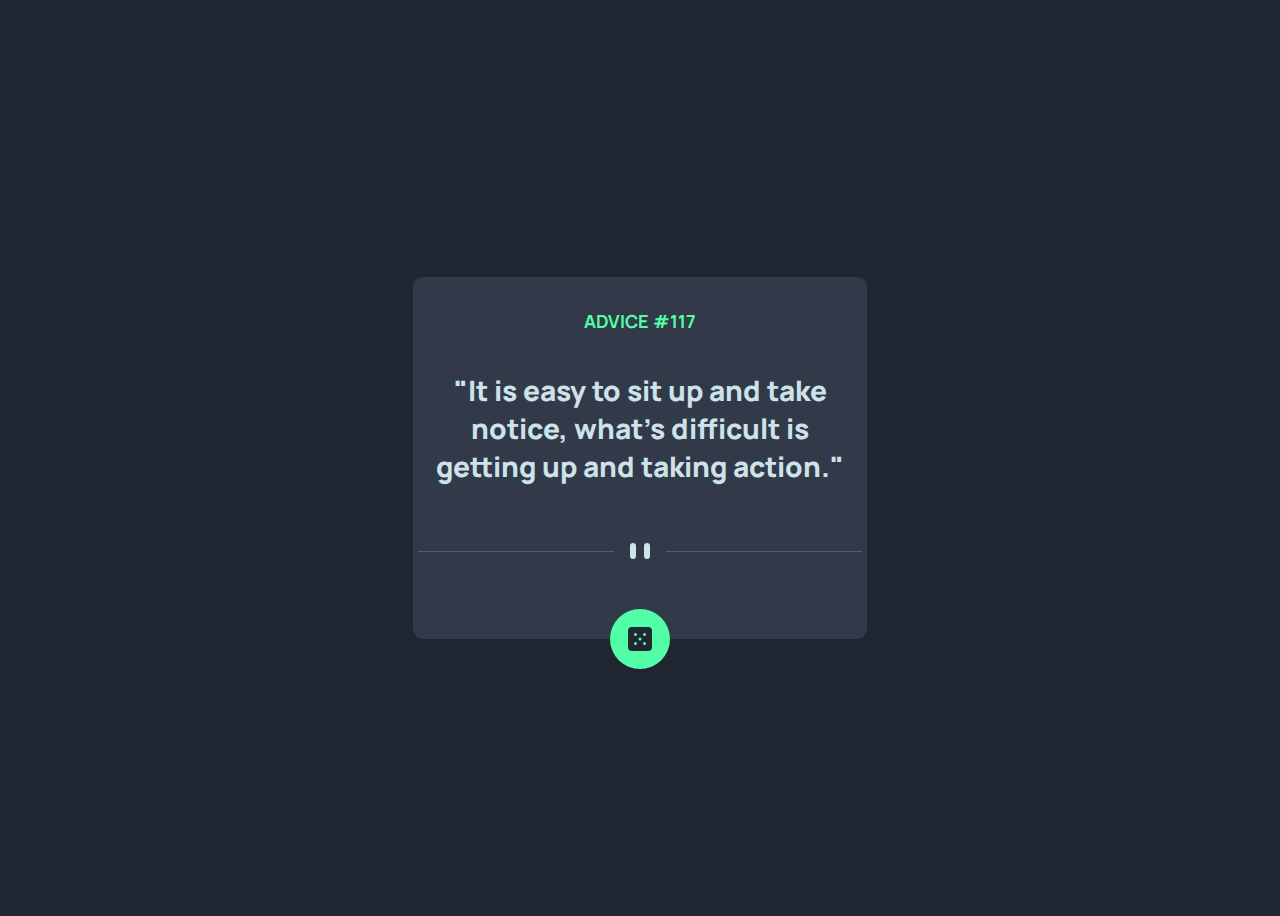
<file: Advice-Generator/index.html>
<html lang="en">
<head>
    <meta charset="UTF-8">
    <meta name="viewport" content="width=device-width, initial-scale=1.0">
    <title>Advice Generator</title>
    <link rel="stylesheet" href="style.css">
    <link rel="shortcut icon" href="./favicon-32x32.png" type="image/x-icon">
    <script src="index.js" defer></script>
</head>
<body>
    <div class="main-container">
        <div class="quote-box">
            <h1>ADVICE #117</h1>
            <p class="quote">"It is easy to sit up and take notice,
                what's difficult is getting up and taking action."
            </p>
            <div class="divider-div">
                <img src="pattern-divider-desktop.svg" alt="" class="divider-image" >
            </div>
            <div class="dice-image">
                <button class="roll-dice">
                    <img src="icon-dice.svg" alt="">
                </button>                
            </div>
        </div>
    </div>
</body>
</html>
</file>
<file: Advice-Generator/style.css>
@import url('https://fonts.googleapis.com/css2?family=Manrope:wght@800&display=swap');
body{
    font-family: 'Manrope',sans-serif;
    background-color: hsl(218, 23%, 16%);
    overflow: hidden;
}
h1{
    color:hsl(150, 100%, 66%);
    font-size: 18px;
    padding-top: 20px;
}
.main-container{
    display: flex;
    align-items: center;
    justify-content: center;
    height: 100vh;

}
.quote-box{
    width: min-content;
    height: max-content;
    border-radius: 10px;
    background-color:hsl(217, 19%, 24%) ;
    text-align: center;
}
.quote{
    font-size: 28px;
    font-weight: 800;
    color:hsl(193, 38%, 86%);
    padding: 10px;
}
.divider-div{
    padding-top: 20px;
    padding-bottom: 20px;
    padding-left: 5px;
    padding-right: 5px;
}
button{
    background-color: hsl(150, 100%, 66%);
    text-decoration: none;
    border: none;
    border-radius: 50%;
    height: 60px;
    width: 60px;
    position: relative;
    top:30px;
}
button:hover{
    cursor:pointer ;
    box-shadow: 1px 1px 1px hsl(150, 87%, 65%);
}
</file>
